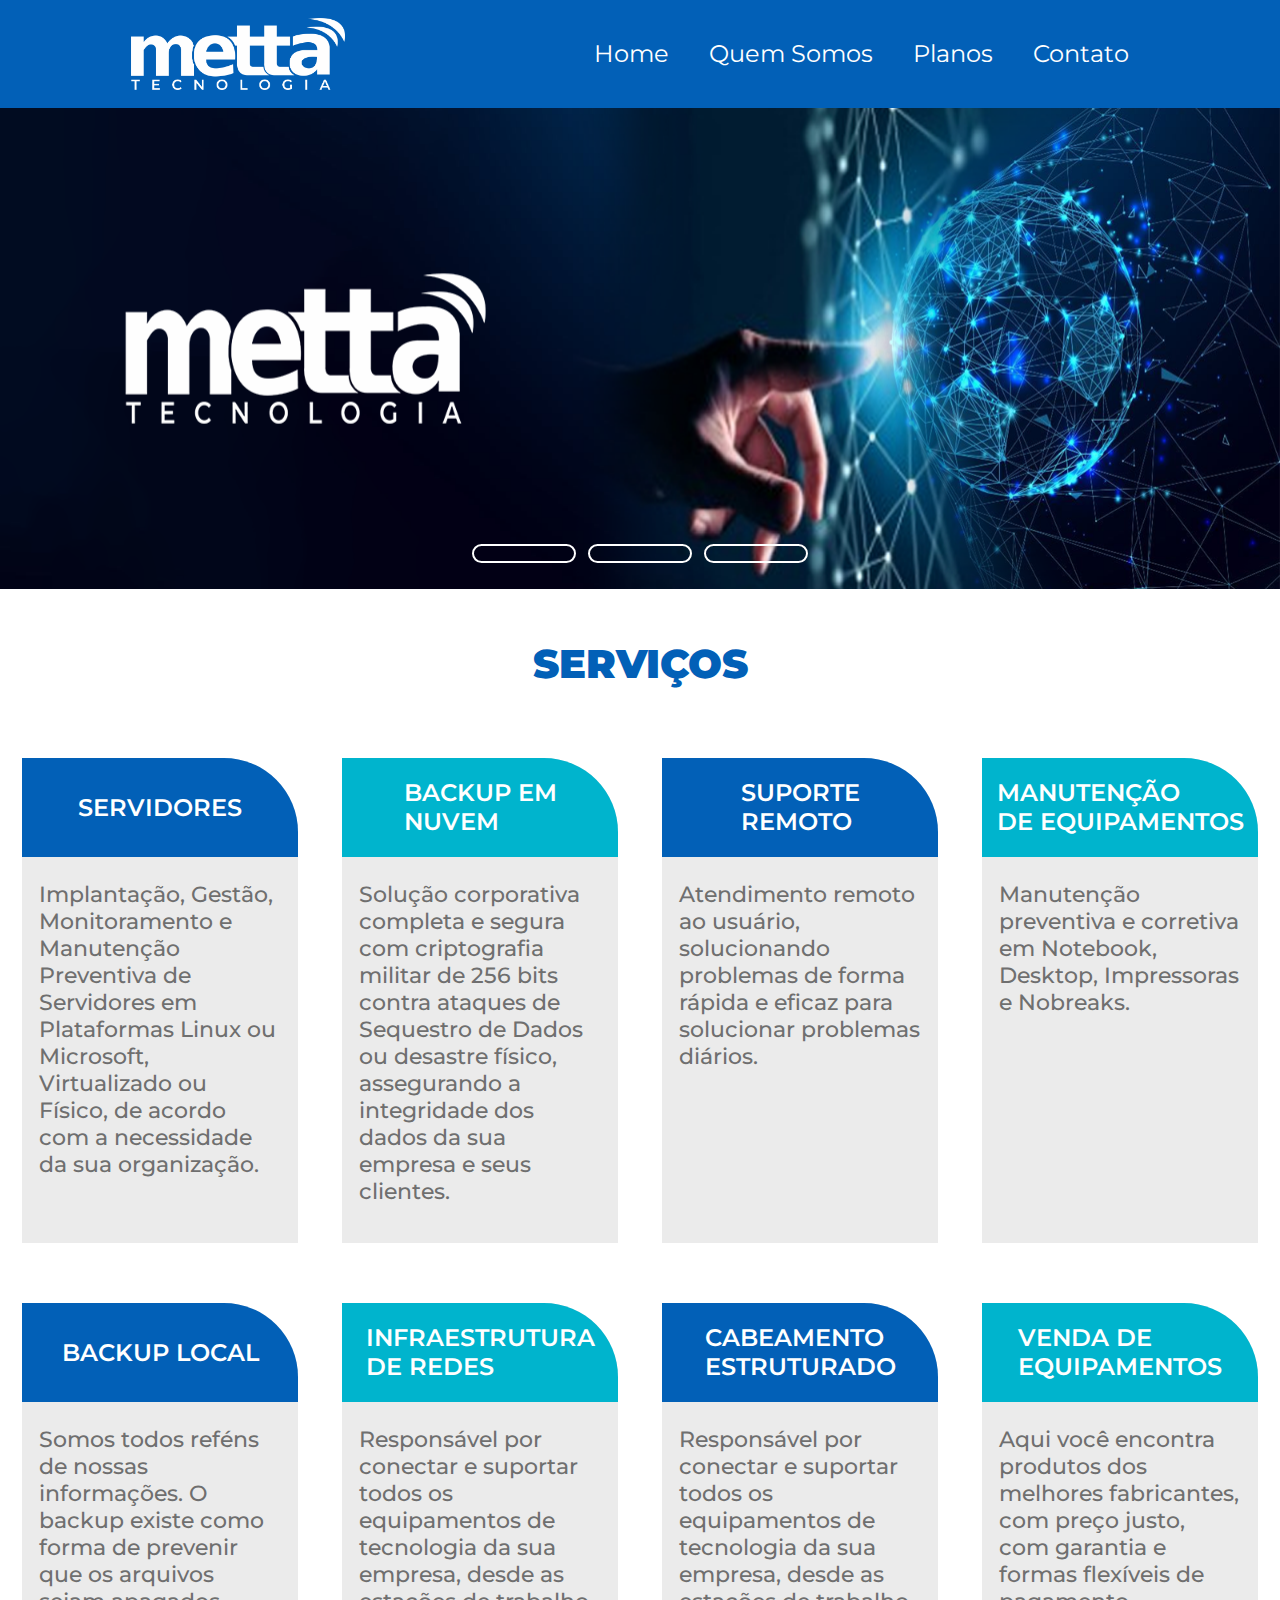
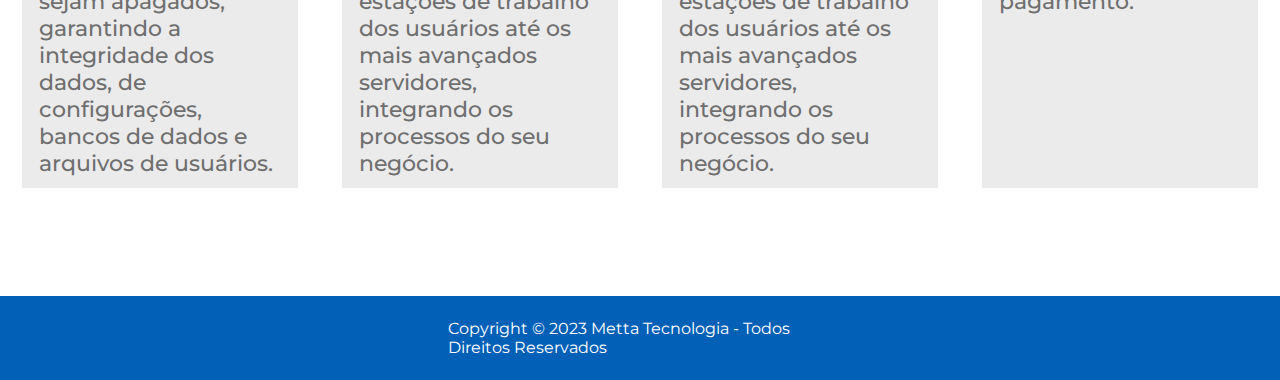
<file: index.html>
<!DOCTYPE html>
<html lang="pt-br">
<head>
    <meta charset="UTF-8">
    <meta http-equiv="X-UA-Compatible" content="IE=edge">
    <meta name="viewport" content="width=device-width, initial-scale=1.0">
    <title>Metta Tecnologia</title>
    <link rel="icon" href="icone.png">
    <link rel="stylesheet" href="./style-index.css">
</head>
<body>
    <header class="header">
        <img src="LOGO.png" alt="Logomarca Metta Tecnologia">

        <nav>
            <ul class="menu">
                <li><a href="index.html">Home</a></li>
                <li><a href="quem-somos.html">Quem Somos</a></li>
                <li><a href="planos.html">Planos</a></li>
                <li><a href="contatos.html">Contato</a></li>
            </ul>
        </nav>
    </header>

    <section class="conteudo">
        <div class="content">
            <div class="slides">
                <input type="radio" name="slide" id="slide1" checked></input>
                <input type="radio" name="slide" id="slide2"></input>
                <input type="radio" name="slide" id="slide3"></input>
              
                <div class="slide s1">
                    <img src="slide1.png" alt="Imagem 1">
                </div>

                <div class="slide">
                    <img src="slide2.png" alt="Imagem 2">
                </div>

                <div class="slide">
                    <img src="slide3.png" alt="Imagem 3">
                </div>
            </div>

            <div class="navigation">
                <label class="bar" for="slide1"></label>
                <label class="bar" for="slide2"></label>
                <label class="bar" for="slide3"></label>
            </div>
        </div>
    </section>

    <h1>SERVIÇOS</h1>
    
    <section class="section1">
        <div class="servicos">
            <div class="barra_titulos_azul_escuro">
                <div class="titulo">SERVIDORES</div>
            </div>
            <p>Implantação, Gestão, Monitoramento e Manutenção Preventiva de Servidores em Plataformas Linux ou Microsoft, Virtualizado ou Físico, de acordo com a necessidade da sua organização.</p>
        </div>

        <div class="servicos">
            <div class="barra_titulos_azul_claro">
                <div class="titulo">BACKUP EM <br>NUVEM</div>
            </div>
            <p>Solução corporativa completa e segura com criptografia militar de 256 bits contra ataques de Sequestro de Dados ou desastre físico, assegurando a integridade dos dados da sua empresa e seus clientes.</p>
        </div>

        <div class="servicos">
            <div class="barra_titulos_azul_escuro">
                <div class="titulo">SUPORTE <br>REMOTO</div>
            </div>
            <p>Atendimento remoto ao usuário, solucionando problemas de forma rápida e eficaz para solucionar problemas diários.</p>
        </div>

        <div class="servicos">
            <div class="barra_titulos_azul_claro">
                <div class="titulo">MANUTENÇÃO <br> DE EQUIPAMENTOS</div>
            </div>
            <p>Manutenção preventiva e corretiva em Notebook, Desktop, Impressoras e Nobreaks.</p>
        </div>

    </section>

    <section class="section2">
    <div class="servicos">
        <div class="barra_titulos_azul_escuro">
            <div class="titulo">BACKUP LOCAL</div>
        </div>
        <p>Somos todos reféns de nossas informações. O backup existe como forma de prevenir que os arquivos sejam apagados, garantindo a integridade dos dados, de configurações, bancos de dados e arquivos de usuários.</p>
    </div>

    <div class="servicos">
        <div class="barra_titulos_azul_claro">
            <div class="titulo">INFRAESTRUTURA<br>DE REDES</div>
        </div>
        <p>Responsável por conectar e suportar todos os equipamentos de tecnologia da sua empresa, desde as estações de trabalho dos usuários até os mais avançados servidores, integrando os processos do seu negócio.</p>
    </div>

    <div class="servicos">
        <div class="barra_titulos_azul_escuro">
            <div class="titulo">CABEAMENTO <br>ESTRUTURADO</div>
        </div>
        <p>Responsável por conectar e suportar todos os equipamentos de tecnologia da sua empresa, desde as estações de trabalho dos usuários até os mais avançados servidores, integrando os processos do seu negócio. </p>
    </div>

    <div class="servicos">
        <div class="barra_titulos_azul_claro">
            <div class="titulo">VENDA DE<br> EQUIPAMENTOS</div>
        </div>
        <p>Aqui você encontra produtos dos melhores fabricantes, com preço justo, com garantia e formas flexíveis de pagamento.</p>
    </div>

    </section>

    <footer>
        <p>Copyright © 2023 Metta Tecnologia - Todos Direitos Reservados</p>
    </footer>

    <script src="./script.js"></script>
</body>
</html>
</file>
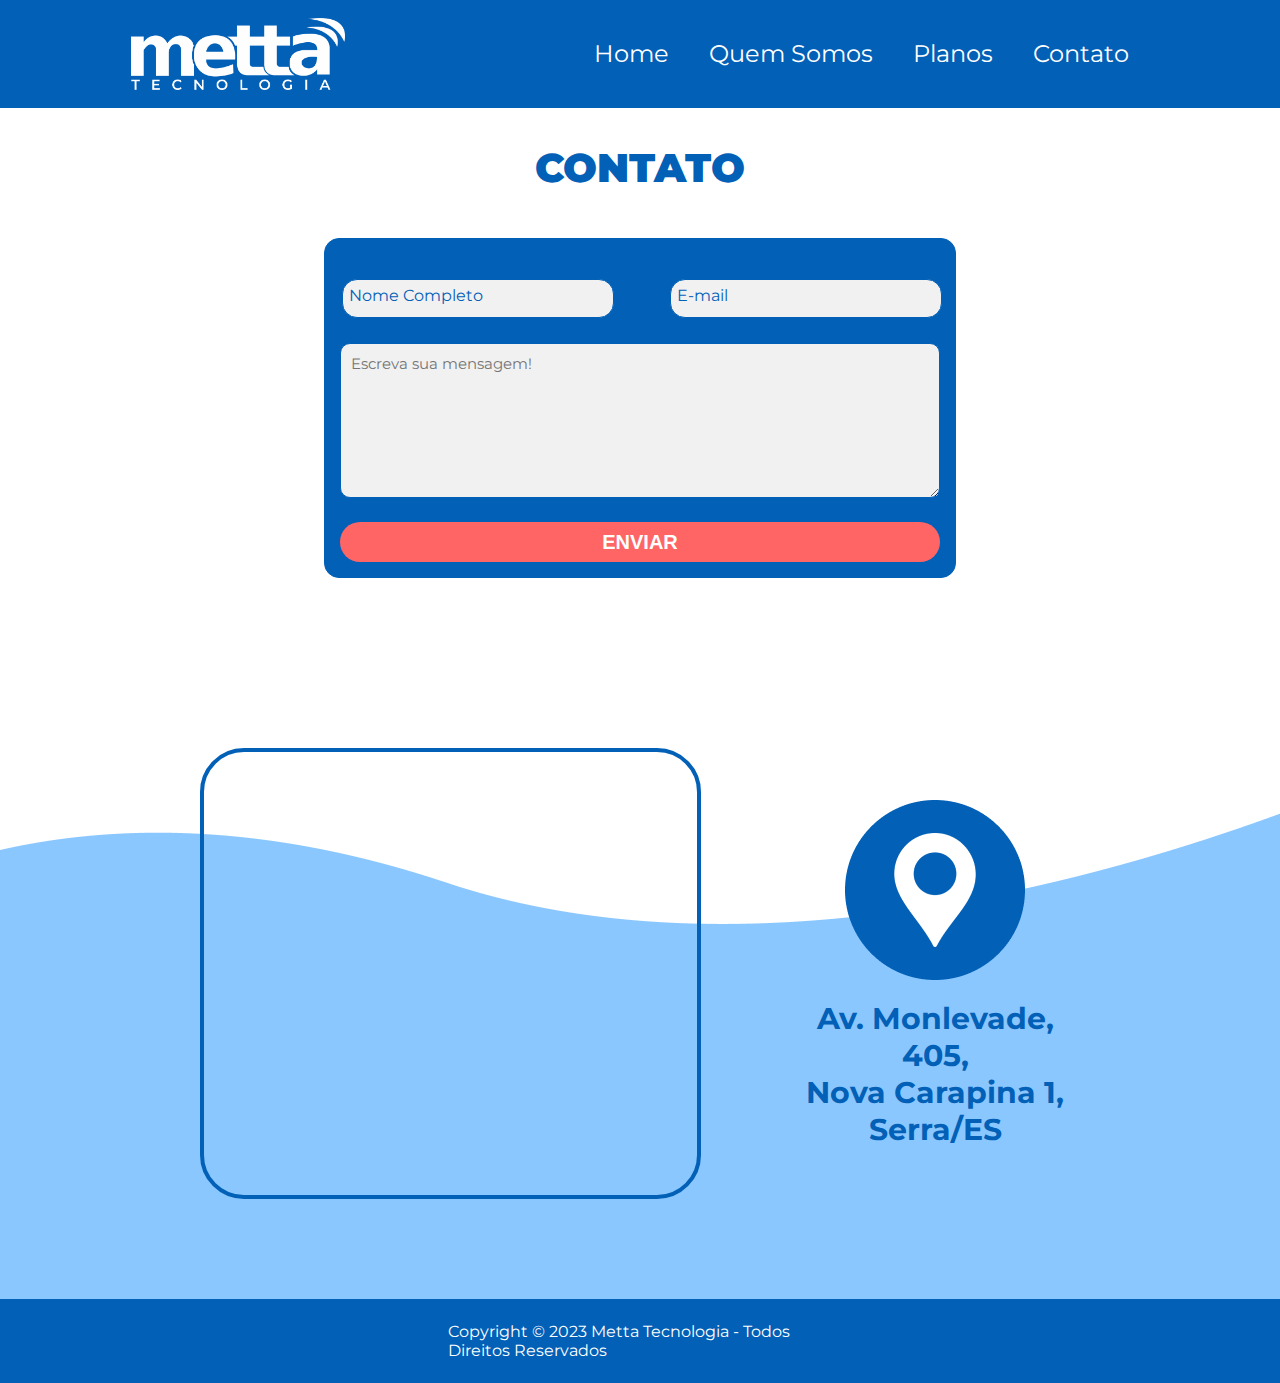
<file: contatos.html>
<!DOCTYPE html>
<html lang="pt-br">
<head>
    <meta charset="UTF-8">
    <meta http-equiv="X-UA-Compatible" content="IE=edge">
    <meta name="viewport" content="width=device-width, initial-scale=1.0">
    <title>Metta Tecnologia</title>
    <link rel="icon" href="icone.png">
    <link rel="stylesheet" href="./style-contatos.css">
</head>
<body>
    <header class="header">
        <img src="LOGO.png" alt="Logomarca Metta Tecnologia">

        <nav>
            <ul class="menu">
                <li><a href="index.html">Home</a></li>
                <li><a href="quem-somos.html">Quem Somos</a></li>
                <li><a href="planos.html">Planos</a></li>
                <li><a href="contatos.html">Contato</a></li>
            </ul>
        </nav>
    </header>

    <main>
        <h1 id="contato_titulo">CONTATO</h1>

        <div class="box">
            <form action="">
                <fieldset>
                    <div class="inputbox">
                        <input type="text" name="nome" id="nome" class="inputUser" required>
                        <label for="nome" class="labelInput">Nome Completo</label>
                    </div>
                    <br>
                    <div class="inputbox">
                        <input type="email" name="email" id="email" class="inputUser" required>
                        <label for="nome" class="labelInput">E-mail</label>
                    </div>
                </fieldset>
                <textarea rows="7" id="experiencia" name="experiencia" value="Escreva sua mensagem!" placeholder="Escreva sua mensagem!"></textarea>
            
                <button type="submit" id="botao">ENVIAR</button>
                
            </form>
        </div>

        <div class="localizacao">
            <div class="mapBox">
                <iframe src="https://www.google.com/maps/embed?pb=!1m18!1m12!1m3!1d3745.4333663525586!2d-40.27161892430906!3d-20.15767384543955!2m3!1f0!2f0!3f0!3m2!1i1024!2i768!4f13.1!3m3!1m2!1s0xb81fb4a0cb1a57%3A0x70f9a6a06c8877ed!2sAv.%20Monlevade%2C%20405%20-%20Nova%20Carapina%20I%2C%20Serra%20-%20ES%2C%2029170-073!5e0!3m2!1spt-BR!2sbr!4v1682528613478!5m2!1spt-BR!2sbr" style="border:0;" allowfullscreen="" loading="lazy" referrerpolicy="no-referrer-when-downgrade"></iframe>
            </div>

            <div class="localBox">
                <img src="pin-licalizacao.png" alt="">
                <p>Av. Monlevade, 405,<br> Nova Carapina 1, Serra/ES</p>
            </div>
        </div>

    </main>

    <footer>
        <p>Copyright © 2023 Metta Tecnologia - Todos Direitos Reservados</p>
    </footer>
</body>
</file>
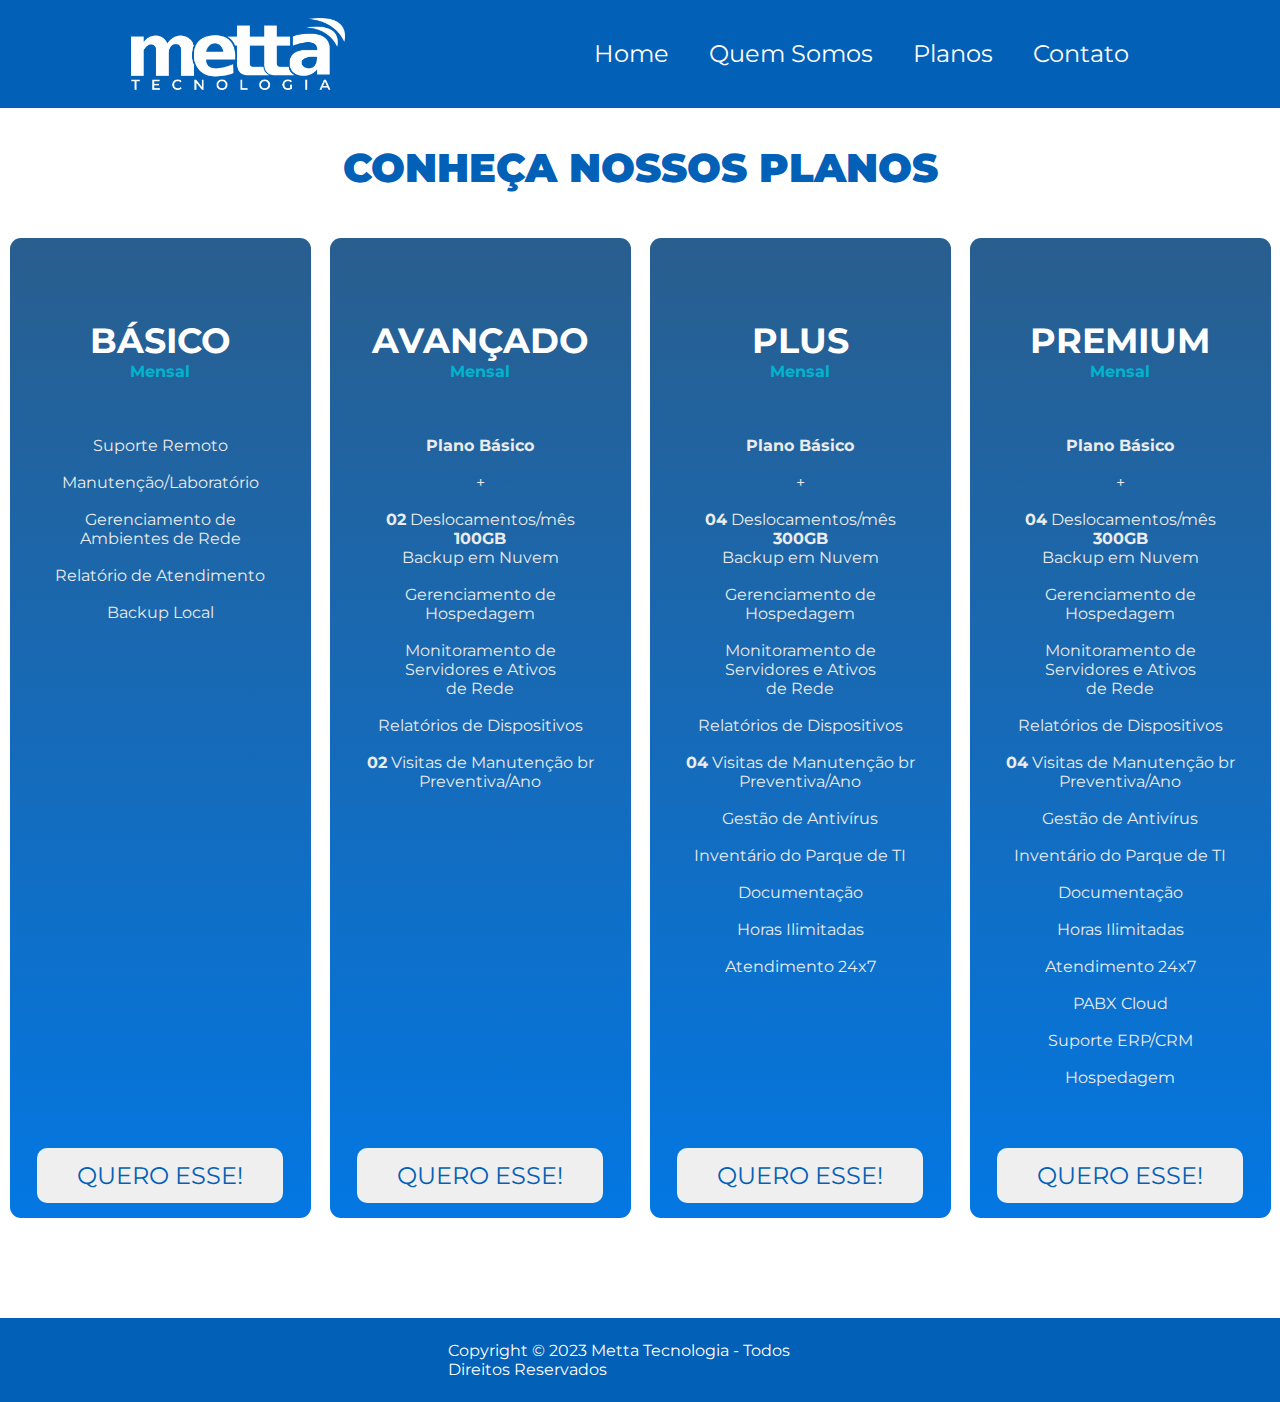
<file: planos.html>
<!DOCTYPE html>
<html lang="pt-br">
<head>
    <meta charset="UTF-8">
    <meta http-equiv="X-UA-Compatible" content="IE=edge">
    <meta name="viewport" content="width=device-width, initial-scale=1.0">
    <title>Metta - Planos</title>
    <link rel="icon" href="icone.png">
    <link rel="stylesheet" href="./style-planos.css">
</head>
<body>
    <header class="header">
        <img src="LOGO.png" alt="Logomarca Metta Tecnologia">

        <nav>
            <ul class="menu">
                <li><a href="index.html">Home</a></li>
                <li><a href="quem-somos.html">Quem Somos</a></li>
                <li><a href="planos.html">Planos</a></li>
                <li><a href="contatos.html">Contato</a></li>
            </ul>
        </nav>
    </header>

    <main>
        <h1 id="conhecer_planos">CONHEÇA NOSSOS PLANOS</h1>

        <section class="planos">
            <div class="cards_planos">
                <input type="button" value="QUERO ESSE!" class="button">
                <h1 id="cards_titulo">BÁSICO</h1>
                <h3>Mensal</h3>
                <p>Suporte Remoto </p><br>
                <p>Manutenção/Laboratório </p><br>
                <p>Gerenciamento de <br> Ambientes de Rede </p><br>
                <p>Relatório de Atendimento </p><br>
                <p>Backup Local </p><br>
            </div>

            <div class="cards_planos">
                <input type="button" value="QUERO ESSE!" class="button">
                <h1 id="cards_titulo">AVANÇADO</h1>
                <h3>Mensal</h3>
                <p><b>Plano Básico</b> </p><br>
                <p>+ </p><br>
                <p><b>02</b> Deslocamentos/mês</p>
                <p><b>100GB</b> <br>Backup em Nuvem </p><br>
                <p>Gerenciamento de <br> Hospedagem </p><br>
                <p>Monitoramento de <br> Servidores e Ativos <br> de Rede </p><br>
                <p>Relatórios de Dispositivos</p><br>
                <p><b>02</b> Visitas de Manutenção br Preventiva/Ano</p>
            </div>

            <div class="cards_planos">
                <input type="button" value="QUERO ESSE!" class="button">
                <h1 id="cards_titulo">PLUS</h1>
                <h3>Mensal</h3>
                <p><b>Plano Básico</b> </p><br>
                <p>+ </p><br>
                <p><b>04</b> Deslocamentos/mês</p>
                <p><b>300GB</b> <br>Backup em Nuvem </p><br>
                <p>Gerenciamento de <br> Hospedagem </p><br>
                <p>Monitoramento de <br> Servidores e Ativos <br> de Rede </p><br>
                <p>Relatórios de Dispositivos</p><br>
                <p><b>04</b> Visitas de Manutenção br Preventiva/Ano</p><br>
                <p>Gestão de Antivírus</p><br>
                <p>Inventário do Parque de TI</p><br>
                <p>Documentação</p><br>
                <p>Horas Ilimitadas</p><br>
                <p>Atendimento 24x7</p><br>
            </div>

            <div class="cards_planos">
                <input type="button" value="QUERO ESSE!" class="button">
                <h1 id="cards_titulo">PREMIUM</h1>
                <h3>Mensal</h3>
                <p><b>Plano Básico</b> </p><br>
                <p>+ </p><br>
                <p><b>04</b> Deslocamentos/mês</p>
                <p><b>300GB</b> <br>Backup em Nuvem </p><br>
                <p>Gerenciamento de <br> Hospedagem </p><br>
                <p>Monitoramento de <br> Servidores e Ativos <br> de Rede </p><br>
                <p>Relatórios de Dispositivos</p><br>
                <p><b>04</b> Visitas de Manutenção br Preventiva/Ano</p><br>
                <p>Gestão de Antivírus</p><br>
                <p>Inventário do Parque de TI</p><br>
                <p>Documentação</p><br>
                <p>Horas Ilimitadas</p><br>
                <p>Atendimento 24x7</p><br>
                <p>PABX Cloud</p><br>
                <p>Suporte ERP/CRM</p><br>
                <p>Hospedagem</p><br>
            </div>

        </section>
    </main>

 
    <footer>
        <p>Copyright © 2023 Metta Tecnologia - Todos Direitos Reservados</p>
    </footer>   
</body>
</html>
</file>
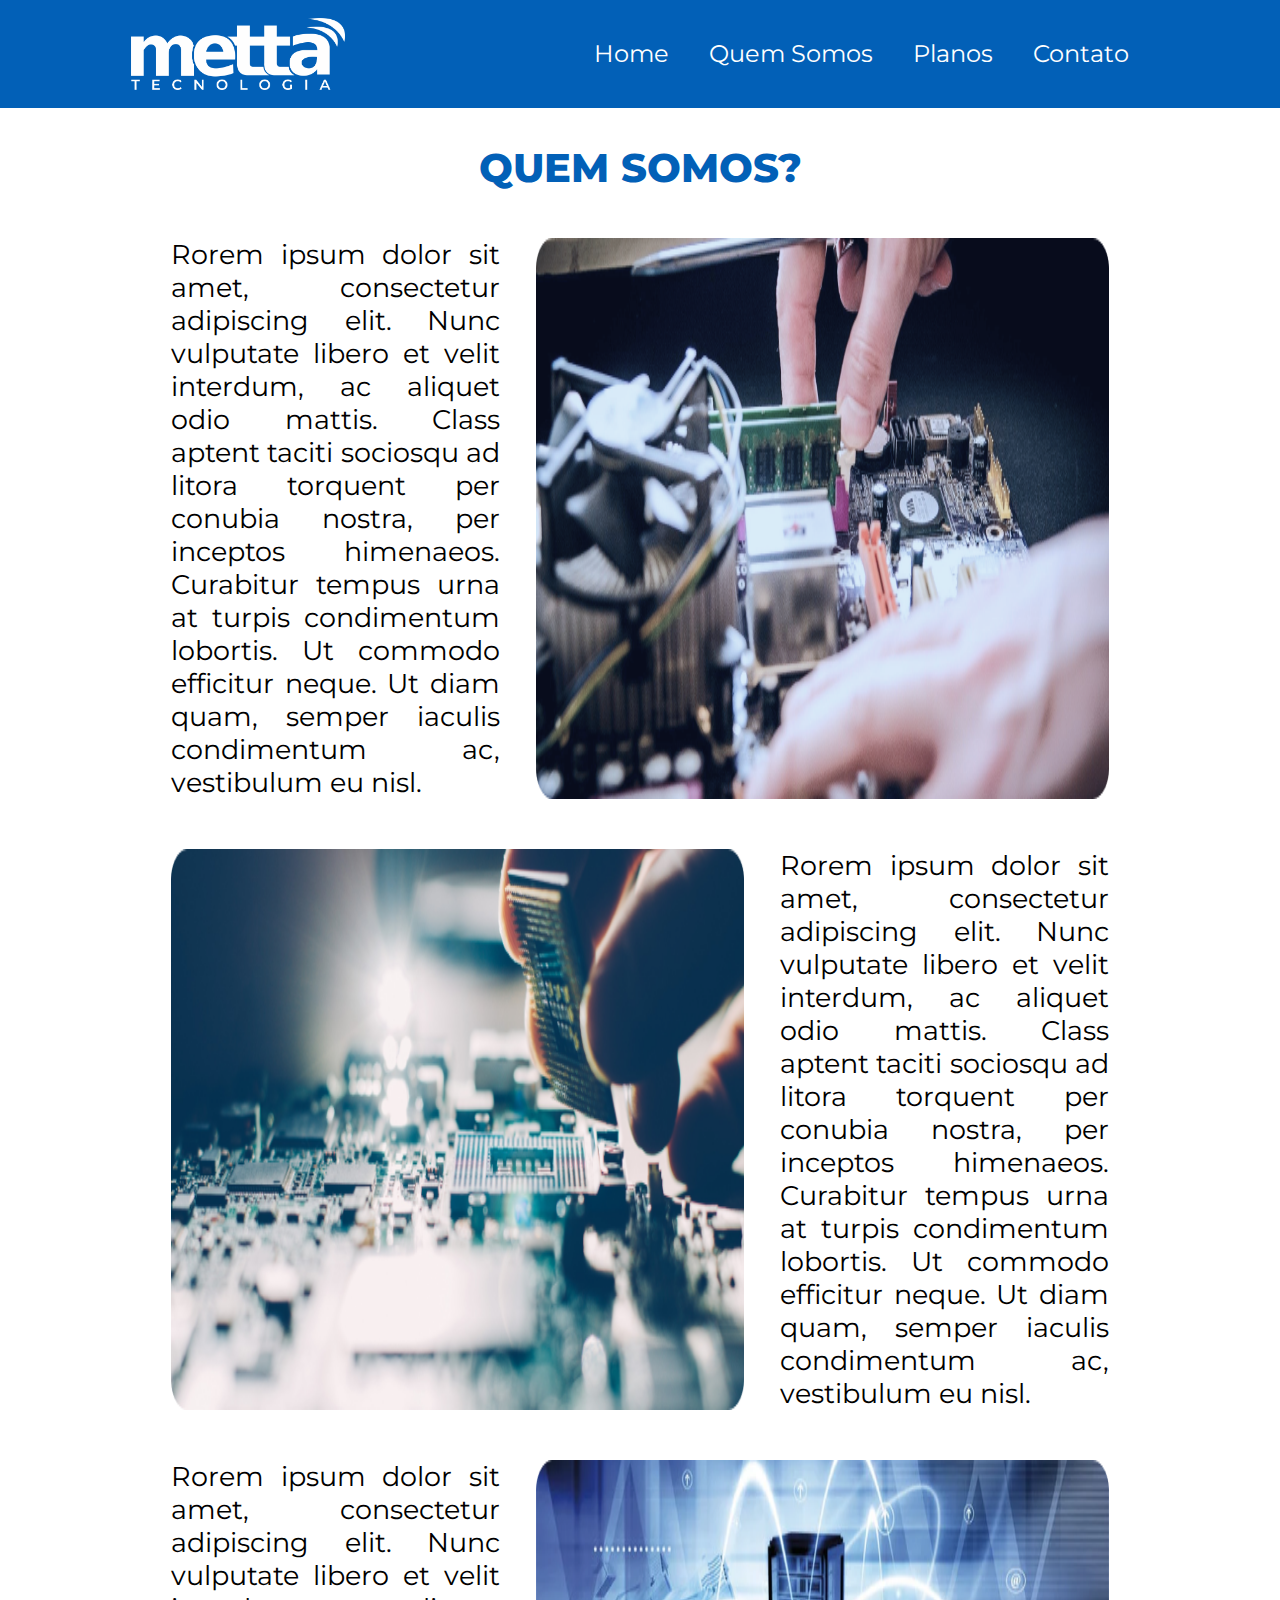
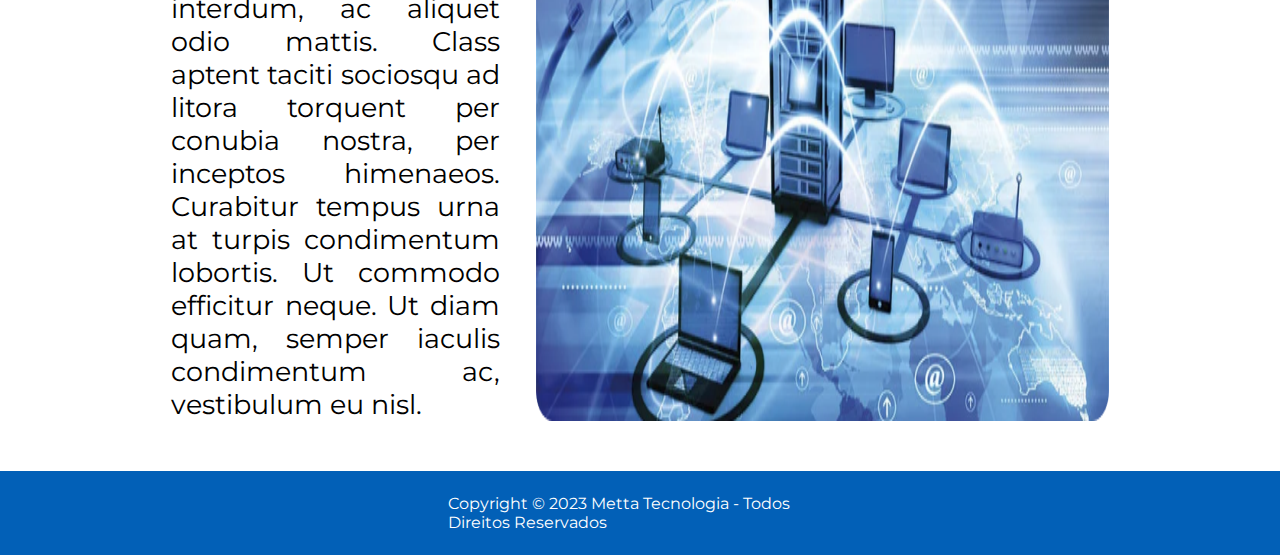
<file: quem-somos.html>
<!DOCTYPE html>
<html lang="pt-br">
<head>
    <meta charset="UTF-8">
    <meta http-equiv="X-UA-Compatible" content="IE=edge">
    <meta name="viewport" content="width=device-width, initial-scale=1.0">
    <title>Metta - Quem Somos</title>
    <link rel="icon" href="icone.png">
    <link rel="stylesheet" href="style-quem-somos.css">
</head>
<body>
    <header class="header">
        <img src="LOGO.png" alt="Logomarca Metta Tecnologia">

        <nav>
            <ul class="menu">
                <li><a href="index.html">Home</a></li>
                <li><a href="quem-somos.html">Quem Somos</a></li>
                <li><a href="planos.html">Planos</a></li>
                <li><a href="contatos.html">Contato</a></li>
            </ul>
        </nav>
    </header>

    <h1>QUEM SOMOS?</h1>

    <div class="paragrafo">
        <p>Rorem ipsum dolor sit amet, consectetur adipiscing elit. Nunc vulputate libero et velit interdum, ac aliquet odio mattis. Class aptent taciti sociosqu ad litora torquent per conubia nostra, per inceptos himenaeos. Curabitur tempus urna at turpis condimentum lobortis. Ut commodo efficitur neque. Ut diam quam, semper iaculis condimentum ac, vestibulum eu nisl.
        </p>

        <img src="imagem-4.png" alt="">
    </div>

    <div class="paragrafo">
        <img src="imagem-5.png" alt="">
        <p>Rorem ipsum dolor sit amet, consectetur adipiscing elit. Nunc vulputate libero et velit interdum, ac aliquet odio mattis. Class aptent taciti sociosqu ad litora torquent per conubia nostra, per inceptos himenaeos. Curabitur tempus urna at turpis condimentum lobortis. Ut commodo efficitur neque. Ut diam quam, semper iaculis condimentum ac, vestibulum eu nisl.
        </p>

    </div>

    <div class="paragrafo">
        <p>Rorem ipsum dolor sit amet, consectetur adipiscing elit. Nunc vulputate libero et velit interdum, ac aliquet odio mattis. Class aptent taciti sociosqu ad litora torquent per conubia nostra, per inceptos himenaeos. Curabitur tempus urna at turpis condimentum lobortis. Ut commodo efficitur neque. Ut diam quam, semper iaculis condimentum ac, vestibulum eu nisl.
        </p>

        <img src="imagem-6.png" alt="">
    </div>

    
    <footer>
        <p>Copyright © 2023 Metta Tecnologia - Todos Direitos Reservados</p>
    </footer>
</body>
</html>
</file>
<file: style-index.css>
@import url('https://fonts.googleapis.com/css2?family=Montserrat:wght@500&display=swap');

:root{
    --cor-primaria: #0260B7;
    --cor-secundaria: #00B4CD;
    --cor-titulos: #ffffff;
    --cor-terciaria: #EBEBEB;
    --cor-texto: #6F6F6F;
    }

body, ul, li, p{
    margin: 0;
    padding: 0;
    list-style: none;
}

a {
    text-decoration: none;
    color: var(--cor-titulos);
}

.header {
    display: flex;
    justify-content: space-between;
    padding: 18px 131px;
    flex-wrap: wrap;
    align-items: center;
    background-color: var(--cor-primaria);
}

img {
    width: 214px;
}

.menu{
    display: flex;
    font-family: 'Montserrat', sans-serif;
    font-size: 24px;
    transition: 0.6s;
}

.menu li {
    margin: 10px;
}

.menu li a {
    display: block;
    padding: 10px;
}

.menu li a:hover{
    color: aquamarine;
    transition: 0.6s;
}


.content{
    height: 481px;
    width: 100%;
    overflow: hidden;
    position: relative;
    left: 50%;
    transform: translate(-50%);
}

.slide img {
    width: 100%;
}

.navigation {
    position: absolute;
    bottom: 20px;
    left: 50%;
    transform: translate(-50%);
    display: flex;
}

.bar{
    width: 100px;
    height: 15px;
    border: 2px solid white;
    border-radius: 10px;
    margin: 6px;
    cursor: pointer;
    transition: 0.4s;
}

.bar:hover{
    background-color: #ffffff;
}

input {
    display: none;
}

.slides {
    display: flex;
    width: 300%;
    height: 100%;
}

.slide{
    width: 33.33%;
    transition: .6s;
}

.slide img {
    width: 100%;
    height: 100%;
}

#slide1:checked ~ .s1 {
    margin-left: 0;
}

#slide2:checked ~.s1 {
    margin-left: -33.33%;
}

#slide3:checked ~.s1 {
    margin-left: -66.66%;
}

h1{
    display: flex;
    justify-content: center;
    font-family: 'Montserrat', sans-serif;
    font-size: 40px;
    margin-top: 50px;
    padding-bottom: 20px;
    color: var(--cor-primaria);
    font-weight: 900;
}


.section1 {
    display: flex;
    justify-content: space-around;
    margin-top: 50px;
    margin-bottom: 60px;

}

.section2 {
    display: flex;
    justify-content: space-around;
    margin-bottom: 108px;
}

.servicos {
    width: 276px;
    height: 485px;
    background-color: var(--cor-terciaria);
    border-radius: 0px 74px 0px 0px;
}

.barra_titulos_azul_escuro,
.barra_titulos_azul_claro {
    display: flex;
    justify-content: center;
    align-items: center;
    flex-wrap: wrap;
    width: 276px;
    height: 99px;
    border-radius: 0px 74px 0px 0px;
}

.barra_titulos_azul_escuro {
    background: var(--cor-primaria);
}

.barra_titulos_azul_claro{
    background-color: var(--cor-secundaria);
}


.titulo {
    font-size: 24px;
    color: var(--cor-titulos);
    font-family: 'Montserrat', sans-serif;
    font-weight: 600;
}

.servicos p{
    background: var(--cor-terciaria);
    font-family: 'Montserrat';
    font-weight:  500;
    font-size: 22px;
    line-height: 27px;
    color: var(--cor-texto);
    padding: 24px 18px 0px 17px;
}

footer{
    display: flex;
    justify-self: center;
    align-items: center;
    padding: 23px 448px;
    background-color: var(--cor-primaria);
    color: var(--cor-titulos);
    font-family: 'Montserrat';
}

::-webkit-scrollbar{
    width: 12px;
}

::-webkit-scrollbar-thumb{
    background-color: var(--cor-secundaria);
}
</file>
<file: style-contatos.css>
@import url('https://fonts.googleapis.com/css2?family=Montserrat:wght@500&display=swap');

:root{
    --cor-primaria: #0260B7;
    --cor-secundaria: #00B4CD;
    --cor-titulos: #ffffff;
    --cor-terciaria: #EBEBEB;
    --cor-texto: #6F6F6F;
    }

body, ul, li, p{
    margin: 0;
    padding: 0;
    list-style: none;
    font-family: 'Montserrat', sans-serif;

}

main{
    background-image: url(background-contato.png);
    background-repeat: no-repeat;
    background-position: center bottom;
}

a {
    text-decoration: none;
    color: var(--cor-titulos);
}

.header {
    display: flex;
    justify-content: space-between;
    padding: 18px 131px;
    flex-wrap: wrap;
    align-items: center;
    background-color: var(--cor-primaria);
}

img {
    width: 214px;
}


.menu{
    display: flex;
    font-family: 'Montserrat', sans-serif;
    font-size: 24px;
    transition: 0.6s;
}

.menu li {
    margin: 10px;
}

.menu li a {
    display: block;
    padding: 10px;
}

.menu li a:hover{
    color: aquamarine;
    transition: 0.6s;
}

#contato_titulo{
    display: flex;
    justify-content: center;
    font-family: 'Montserrat', sans-serif;
    font-size: 40px;
    margin-top: 35px;
    padding-bottom: 20px;
    color: var(--cor-primaria);
    font-weight: 900;
}

.box {
    display: flex;
    flex-direction: column;
    position: relative;
    width: 600px;
    left: 50%;
    transform: translate(-50%);
    background-color: var(--cor-primaria);
    padding: 15px;
    border-radius: 15px;
    border: 1px solid var(--cor-primaria);
}

.inputbox{
    position: relative;
}

.inputUser{
    width: 250px;
    padding: 10px;
    background-color: #f1f1f1;
    border: 1.5px solid var(--cor-primaria);
    border-radius: 15px ;
    outline: none;
    color: var(--cor-primaria);
    font-size: 15px;
}

fieldset{
    display: flex;
    justify-content: space-between;
    gap: 10px;
    width: 100%;
    border: none;
    padding: 25px 0;
}

.labelInput{
    margin: 0;
    padding: 7px 7px;
    position: absolute;
    top: 0;
    left: 0;
    pointer-events: none;
    transition: .4s;
    color: var(--cor-primaria);
}

.inputUser:focus ~.labelInput,
.inputUser:valid ~.labelInput{
    top: -30px;
    font-size: 12px;
    color: var(--cor-titulos);
}

#experiencia{
    box-sizing: border-box;
    padding: 10px;
    width: 100%;
    border-radius: 10px;
    font-size: 15px;
    font-family: 'Montserrat', sans-serif;
    outline: none;
    border: 1px solid var(--cor-primaria);
    background-color: #f1f1f1;
}

#botao{
    background-color: #ff6565;
    border: none;
    width: 100%;
    height: 40px;
    border-radius: 44px;
    margin-top: 20px; 
    cursor: pointer;
    font-size: 20px;
    font-weight: 700;
    color: var(--cor-titulos);
    transition: .3s;
}

#botao:hover{
    background-color: #ffe1e1;
    color: var(--cor-primaria);
}

.localizacao{
    display: flex;
    justify-content: space-around;
    gap: 90px;
    padding: 170px 200px 100px 200px;
}
.mapBox{
    position: relative;
    width: 680px;
    height: 443px;
    border: 4px solid #0260B7;
    border-radius: 44px;
}

.mapBox iframe{
    width: 100%;
    height: 100%;
    border-radius: 39px;
}

.localBox{
    display: flex;
    flex-direction: column;
    align-items: center;
    justify-content: center;
    font-size: 30px;
    color: var(--cor-primaria);
    font-weight: 700;
    text-align: center;
    row-gap: 20px;
}

.localBox img{
    width: 180px;
}

footer{
    display: flex;
    justify-self: center;
    align-items: center;
    padding: 23px 448px;
    background-color: var(--cor-primaria);
    color: var(--cor-titulos);
    font-family: 'Montserrat';
}

::-webkit-scrollbar{
    width: 12px;
}

::-webkit-scrollbar-thumb{
    background-color: var(--cor-secundaria);
}
</file>
<file: style-planos.css>
@import url('https://fonts.googleapis.com/css2?family=Montserrat:wght@500&display=swap');

:root{
    --cor-primaria: #0260B7;
    --cor-secundaria: #00B4CD;
    --cor-titulos: #ffffff;
    --cor-terciaria: #EBEBEB;
    --cor-texto: #6F6F6F;
    }

body, ul, li, p{
    margin: 0;
    padding: 0;
    list-style: none;
}

a {
    text-decoration: none;
    color: var(--cor-titulos);
}

.header {
    display: flex;
    justify-content: space-between;
    padding: 18px 131px;
    flex-wrap: wrap;
    align-items: center;
    background-color: var(--cor-primaria);
}

img {
    width: 214px;
}

.menu{
    display: flex;
    font-family: 'Montserrat', sans-serif;
    font-size: 24px;
    transition: 0.6s;
}

.menu li {
    margin: 10px;
}

.menu li a {
    display: block;
    padding: 10px;
}

.menu li a:hover{
    color: aquamarine;
    transition: 0.6s;
}

#conhecer_planos{
    display: flex;
    justify-content: center;
    font-family: 'Montserrat', sans-serif;
    font-size: 40px;
    margin-top: 35px;
    padding-bottom: 20px;
    color: var(--cor-primaria);
    font-weight: 900;
}

.planos {
    display: flex;
    justify-content: space-around;
    padding-bottom: 100px;
}

.cards_planos{
    text-align: center;
    width: 301px;
    height: 980px;  
    background: linear-gradient(180deg, #295E8E 0%, #0377E2 100%);
    border-radius: 11px;
}

.button{
    position: relative;
    top: 910px;
    width: 246px;
    height: 55px;
    font-family: 'Montserrat', sans-serif;
    font-size: 24px;
    color:var(--cor-primaria);
    background-color: linear-gradient(180deg, #FFFFFF 0%, #242424 100%);
    border-radius: 10px;
    border: none;
    cursor: pointer;
    transition: 0.2s;
}

.button:hover{
    width: 240px;
    height: 56px;
    font-size: 22px;
    background-color: rgb(193, 193, 193);
    color: white;
}


.cards_planos p{
    color: var(--cor-terciaria);
    font-size: 16px;
    text-align: center;
    font-family: 'Montserrat', sans-serif;
}

#cards_titulo{
    font-family: 'Montserrat', sans-serif;
    font-size: 35px;
    color: var(--cor-titulos);
    margin: 0;
    padding: 26px 0 0 0;
}

h3 {
    margin: 0;
    font-family: 'Montserrat', sans-serif;
    color: var(--cor-secundaria);
    font-size: 16px;
    padding-bottom: 55px;
}

footer{
    display: flex;
    justify-self: center;
    align-items: center;
    padding: 23px 448px;
    background-color: var(--cor-primaria);
    color: var(--cor-titulos);
    font-family: 'Montserrat';
}

::-webkit-scrollbar{
    width: 12px;
}

::-webkit-scrollbar-thumb{
    background-color: var(--cor-secundaria);
}
</file>
<file: style-quem-somos.css>
@import url('https://fonts.googleapis.com/css2?family=Montserrat:wght@500&display=swap');

:root{
    --cor-primaria: #0260B7;
    --cor-secundaria: #00B4CD;
    --cor-titulos: #ffffff;
    --cor-terciaria: #EBEBEB;
    --cor-texto: #6F6F6F;
    }

body, ul, li, p{
    margin: 0;
    padding: 0;
    list-style: none;
}

a {
    text-decoration: none;
    color: var(--cor-titulos);
}

.header {
    display: flex;
    justify-content: space-between;
    padding: 18px 131px;
    flex-wrap: wrap;
    align-items: center;
    background-color: var(--cor-primaria);
}

img {
    width: 214px;
}

.menu{
    display: flex;
    font-family: 'Montserrat', sans-serif;
    font-size: 24px;
    transition: 0.6s;
}

.menu li {
    margin: 10px;
}

.menu li a {
    display: block;
    padding: 10px;
}

.menu li a:hover{
    color: aquamarine;
    transition: 0.6s;
}


.content{
    height: 481px;
    width: 100%;
    overflow: hidden;
    position: relative;
    left: 50%;
    transform: translate(-50%);
}

h1{
    display: flex;
    justify-content: center;
    font-family: 'Montserrat', sans-serif;
    font-size: 40px;
    margin-top: 35px;
    padding-bottom: 20px;
    color: var(--cor-primaria);
    font-weight: 800;
}

.paragrafo{
    display: flex;
    padding: 0 171px;
    font-family: 'Montserrat';
    font-size: 27px;
    text-align: justify;
    gap: 36px;
    margin-bottom: 50px;
}

.paragrafo img{
    width: 573px;
}

footer{
    display: flex;
    justify-self: center;
    align-items: center;
    padding: 23px 448px;
    background-color: var(--cor-primaria);
    color: var(--cor-titulos);
    font-family: 'Montserrat';
}

::-webkit-scrollbar{
    width: 12px;
}

::-webkit-scrollbar-thumb{
    background-color: var(--cor-secundaria);
}
</file>
